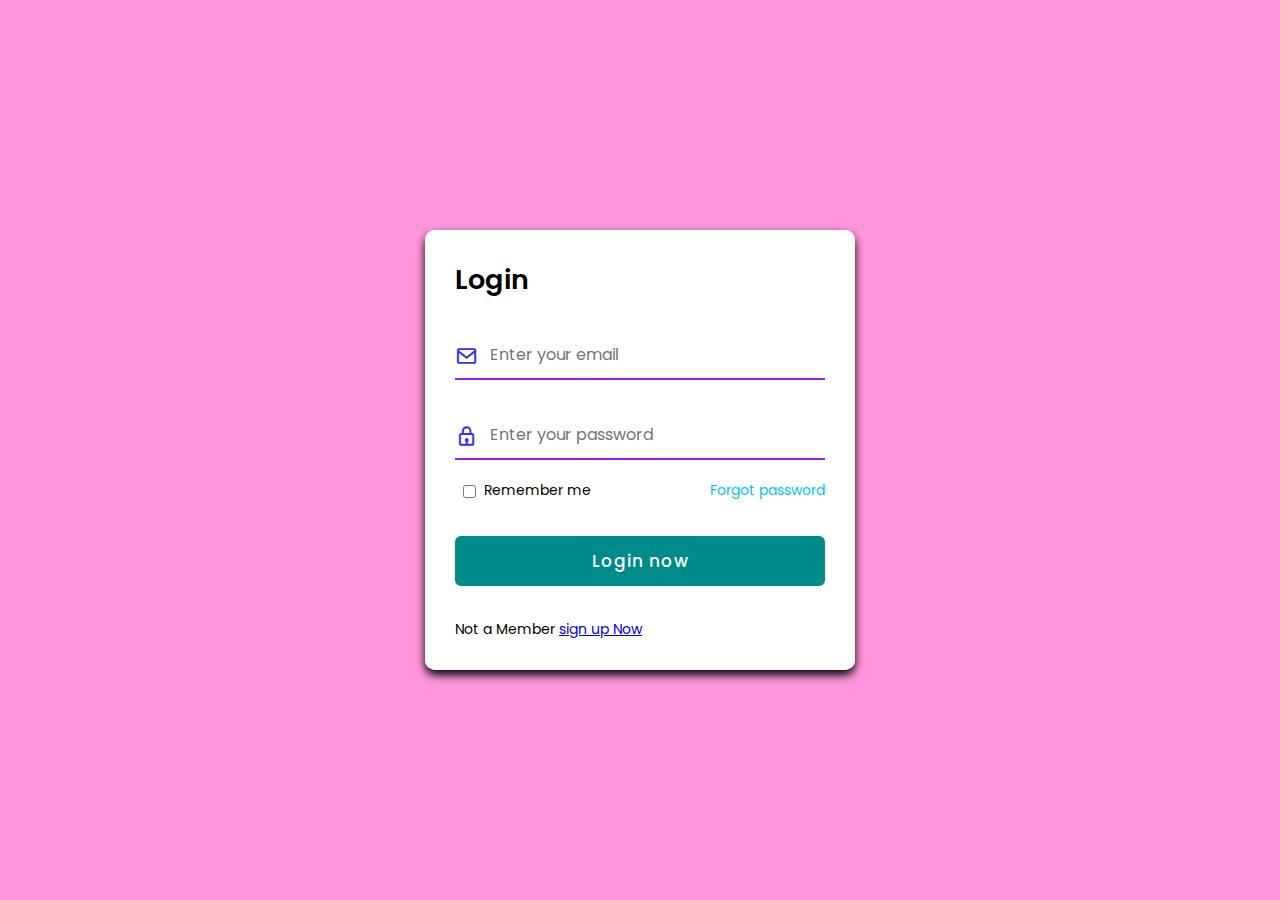
<file: index.html>
<!DOCTYPE html>
<html lang="en">
<head>
    <meta charset="UTF-8">
    <meta name="viewport" content="width=device-width, initial-scale=1.0">
    <title>Login & Registration Form</title>
    <link rel="stylesheet" href="style.css">
    <link href='https://unpkg.com/boxicons@2.1.4/css/boxicons.min.css' rel='stylesheet'>
</head>
<body>
    
<div class="container">
    <div class="forms">
        <div class="form login">
            <span class="title">Login</span>

            <form action="#">
                <div class="input-feild">
                    <input type="text" name="email" id="email" require placeholder="Enter your email">
                    <i class='bx bx-envelope'></i>
                </div>
                <div class="input-feild">
                    <input type="password" name="pwd" id="pwd" require placeholder="Enter your password" class="password">
                    <i class='bx bx-lock' ></i>
                </div>

                <div class="checkbox-text">
                    <div class="checkbox-content">
                        <input type="checkbox" name="chk1" id="chk1">
                        <label for="chk1" class="text">Remember me</label>
                    </div>
                    <a href="#" class="text">Forgot password</a>
                </div>

                <div class="input-feild button">
                    <input type="button" value="Login now">
                </div>

                <div class="login-signup">
                    <span class="text">Not a Member
                        <a href="register.html" class="herf">sign up Now</a>
                    </span>
                </div>

            </form>

        </div>
    </div>
</div>

</body>
</html>
</file>
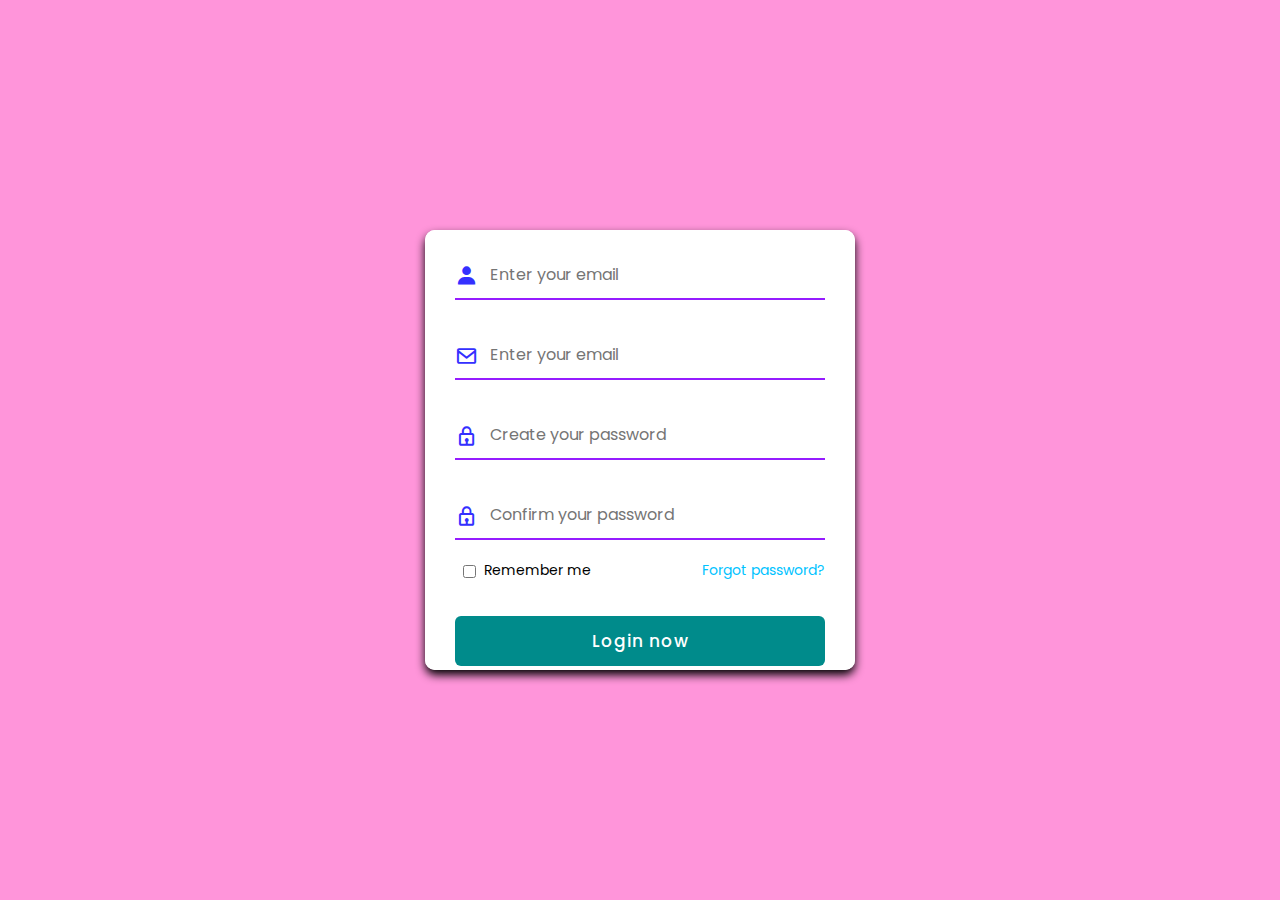
<file: index2.html>
<!DOCTYPE html>
<html lang="en">
<head>
    <meta charset="UTF-8">
    <meta name="viewport" content="width=device-width, initial-scale=1.0">
    <title>Login & Registration Form</title>
    <link rel="stylesheet" href="style.css">
    <link href='https://unpkg.com/boxicons@2.1.4/css/boxicons.min.css' rel='stylesheet'>
</head>
<body>

<div class="container">
    <div class="forms">
        <div class="form login">
            <span class="title">Registration</span>

            <form action="#">
                <div class="input-feild">
                    <input type="text" name="name" id="name" require placeholder="Enter your email">
                    <i class='bx bxs-user'></i>
                </div>
                <div class="input-feild">
                    <input type="text" name="email" id="email" require placeholder="Enter your email">
                    <i class='bx bx-envelope'></i>
                </div>
                <div class="input-feild">
                    <input type="password" name="pwd" id="pwd" require placeholder="Create your password" class="password">
                    <i class='bx bx-lock' ></i>
                </div>
                <div class="input-feild">
                    <input type="password" name="pwd" id="pwd" require placeholder="Confirm your password" class="password">
                    <i class='bx bx-lock' ></i>
                </div>

                <div class="checkbox-text">
                    <div class="checkbox-content">
                        <input type="checkbox" name="chk1" id="chk1">
                        <label for="chk1" class="text">Remember me</label>
                    </div>
                    <a href="#" class="text">Forgot password?</a>
                </div>

                <div class="input-feild button">
                    <input type="button" value="Login now">
                </div>

                <div class="login-signup">
                    <span class="text">Not a Member?
                        <a href="register.html" class="herf">sign up Now</a>
                    </span>
                </div>

            </form>

        </div>
    </div>
</div>

</body>
</html>
</file>
<file: style.css>
@import url('https://fonts.googleapis.com/css2?family=Poppins:wght@100;300;400;500;700&display=swap');


/* Universal Selector */
* {
  margin: 0;
  padding: 0;
  font-family: "Poppins", sans-serif;
  box-sizing: border-box;
}

body{
    height:100vh;
    display:flex ;
    align-items: center;
    justify-content: center;
    background-color:rgb(255, 149, 218) ;
}

.container{
    position: relative;
    max-width: 430px;
    width: 100%;
    background-color: rgb(255, 255, 255);
    border-radius: 10px;
    box-shadow: 0 5px 10px rgba(0, 0, 0, 1);
    overflow: hidden;
    margin: 0 20px;
}

.container .forms {
    display: flex;
    align-items: center;
    height: 440px;
    width: 200%;
    transition: height 0.2s case;
}

.container .form{
    width: 50%;
    padding: 30px;
    background-color: white;
    transition: margin-left 0.1s case;
}

.container .form .title{
    position: relative;
    font-size: 27px;
    font-weight: 600;
}

.form .input-feild{
    position: relative;
    height: 50px;
    width: 100%;
    margin-top: 30px;
}

.input-feild input{
    position: relative;
    height: 100%;
    width: 100%;
    padding: 0 35px;
    border: none;
    outline: none;
    font-size: 16px;
    border-bottom: 2px solid rgb(149, 28, 255);
    border-top: 2px solid transparent;
    transition: all 0.2s case;
}

.input-field input:is(:focus, :valid){
    border-bottom-color: #4070F4;
}

.input-feild i{
    position: absolute;
    top: 50%;
    transform: translateY(-50%);
    color: rgb(52, 48, 255);
    font-size: 23px;
    transition: all 0.2s case;
    left: 0px;
}

.form .checkbox-text{
    display: flex;
    align-items: center;
    justify-content: space-between;
    margin-top: 20px;
}

.checkbox-text .checkbox-content{
    display: flex;
    align-items: center;
}

.checkbox-content input{
    margin: 0 8px -2px;
    accent-color: grey;
}

.form .text{
    color: rgba(0, 0, 0, 1);
    font-size: 14px;
}

.form a.text{
    text-decoration: none;
    color: rgb(0, 195, 255);
}

.form a:hover{
    text-decoration: underline;
}

.form .button{
    margin-top: 35px;
}

.form .button input{
    border: none;
    color: white;
    font-size: 17px;
    font-weight: 500;
    letter-spacing: 1px;
    border-radius: 6px;
    background-color: darkcyan;
    cursor: painter;
    transition: all 0.3s case;
}

.button input:hover{
    background-color: gold;
}

.login-signup{
    margin-top: 30px;
    justify-content: center;
    align-items: center;
    
}
</file>
